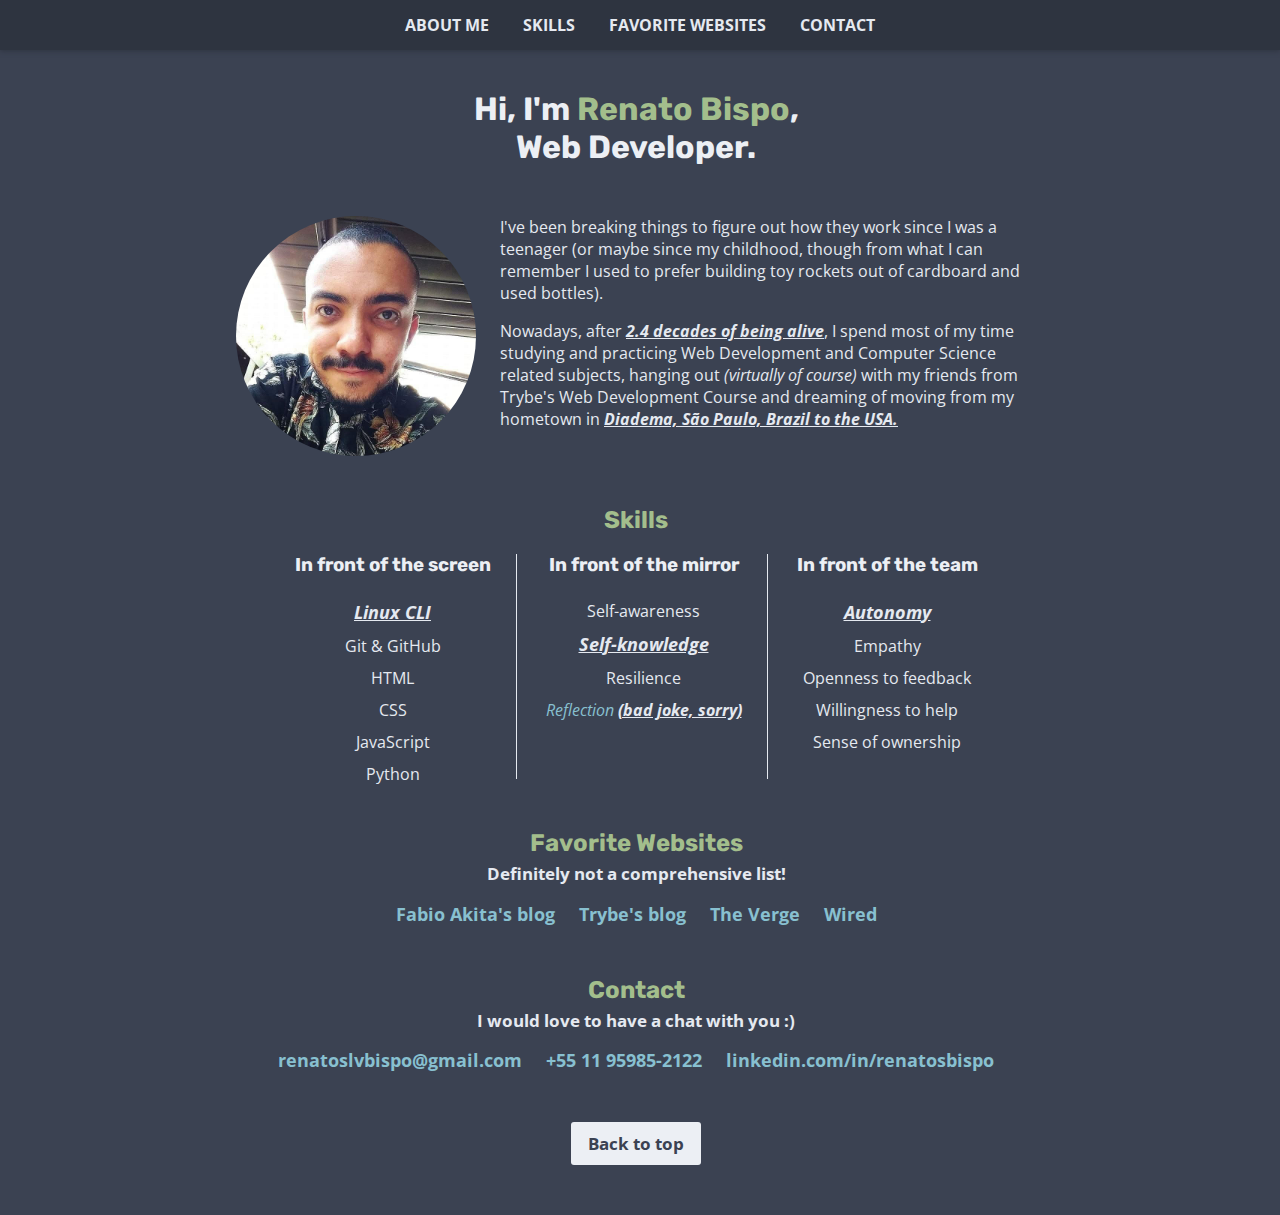
<file: index.html>
<!DOCTYPE html>
<html lang="en">
<head>
    <meta charset="UTF-8">
    <meta http-equiv="X-UA-Compatible" content="IE=edge">
    <meta name="viewport" content="width=device-width, initial-scale=1.0">
    
    <link rel="preconnect" href="https://fonts.gstatic.com">
    <link href="https://fonts.googleapis.com/css2?family=Open+Sans:ital,wght@0,400;0,600;0,700;1,400;1,600;1,700&family=Poppins:ital,wght@0,400;0,500;0,700;1,400;1,500;1,700&family=Roboto+Slab:wght@400;500;700&family=Rubik:ital,wght@0,400;0,500;0,700;1,400;1,500;1,700&display=swap" rel="stylesheet">

    <link rel="stylesheet" href="style.css">

    <title>Renato Bispo – Web Developer</title>
</head>
<body>
    <!-- HEADER SECTION -->
    <div id="nav-bar-container">
      <ul>
        <li><a href="#about-me">About me</a></li>
        <li><a href="#skills">Skills</a></li>
        <li><a href="#favorite-websites">Favorite Websites</a></li>
        <li><a href="#contact">Contact</a></li>
    </ul>
    </div>
    <div id="site-container">
      <div id="about-me">
        <h1>
          Hi, I'm <span class="text-highlight">
            Renato Bispo</span>,<br>
          <span>Web Developer</span>.
        </h1>
      </div>
      <!-- ABOUT ME SECTION -->
      <div class="section">
        <div id="profile-picture-wrapper">  
        </div>
        <div id="about-me-text">
          <p>
              I've been breaking things to figure out how they work since I was a teenager (or maybe since my childhood, though from what I can remember I used to prefer building toy rockets out of cardboard and used bottles).  
          </p>
          <p>
              Nowadays, after <strong>2.4 decades of being alive</strong>, I spend most of my time studying and practicing Web Development and Computer Science related subjects, hanging out <em>(virtually of course)</em> with my friends from Trybe's Web Development Course and dreaming of moving from my hometown in <strong>Diadema, São Paulo, Brazil to the USA.</strong>    
          </p>
        </div>
      </div>
      <!-- SKILLS SECTION -->
      <div id="skills" class="section">
        <div class="section-header">
          <h2>Skills</h2>
        </div>
        <div class="section-column">
          <h3>In front of the screen</h3>
          <ul>
              <li class="skill-highlight"><strong>Linux CLI</strong></li>
              <li>Git & GitHub</li>
              <li>HTML</li>
              <li>CSS</li>
              <li>JavaScript</li>
              <li>Python</li>
          </ul>
        </div>

        <div class="section-column">
          <h3>In front of the mirror</h3>
          <ul>
              <li>Self-awareness</li>
              <li class="skill-highlight"><strong>Self-knowledge</strong></li>
              <li>Resilience</li>
              <li><a href="#about-me"><em>Reflection</em></a> <em><strong>(bad joke, sorry)</strong></em></li>
          </ul>
        </div>

        <div class="section-column">
          <h3>In front of the team</h3>
          <ul>
              <li class="skill-highlight"><strong>Autonomy</strong></li>
              <li>Empathy</li>
              <li>Openness to feedback</li>
              <li>Willingness to help</li>
              <li>Sense of ownership</li>
          </ul>
        </div>
      </div>
      <!-- FAVORITE WEBSITES SECTION -->
      <div id="favorite-websites" class="section">
        <div class="section-header">
          <h2>Favorite Websites</h2>
        </div>
        <p class="section-description">
          Definitely not a comprehensive list!
        <p>
        <ul class="inline-list">
            <li><a href="https://www.akitaonrails.com/" target="_blank">Fabio Akita's blog</a></li>
            <li><a href="https://blog.betrybe.com/" target="_blank">Trybe's blog</a></li>
            <li><a href="https://www.theverge.com/" target="_blank">The Verge</a></li>
            <li><a href="https://www.wired.com/" target="_blank">Wired</a></li>
        </ul>
      </div>
      <!-- CONTACT SECTION -->
      <div id="contact" class="section">
        <div class="section-header">
          <h2>Contact</h2>
        </div>
        <p class="section-description">
          I would love to have a chat with you :)
        </p>
        <ul class="inline-list">
            <li><a href="mailto:renatoslvbispo@gmail.com">renatoslvbispo@gmail.com</a></li>
            <li><a href="http://bit.ly/whatsapp-renato-bispo-en" target="_blank">+55 11 95985-2122</a></li>
            <li><a href="http://bit.ly/linkedin-renato-bispo" target="_blank">linkedin.com/in/renatosbispo</a></li>
        </ul>
        <a id="back-to-top" href="#">Back to top</a>
      </div>
      <!-- BACK TO INDEX -->
    </div>
</body>
</html>
</file>
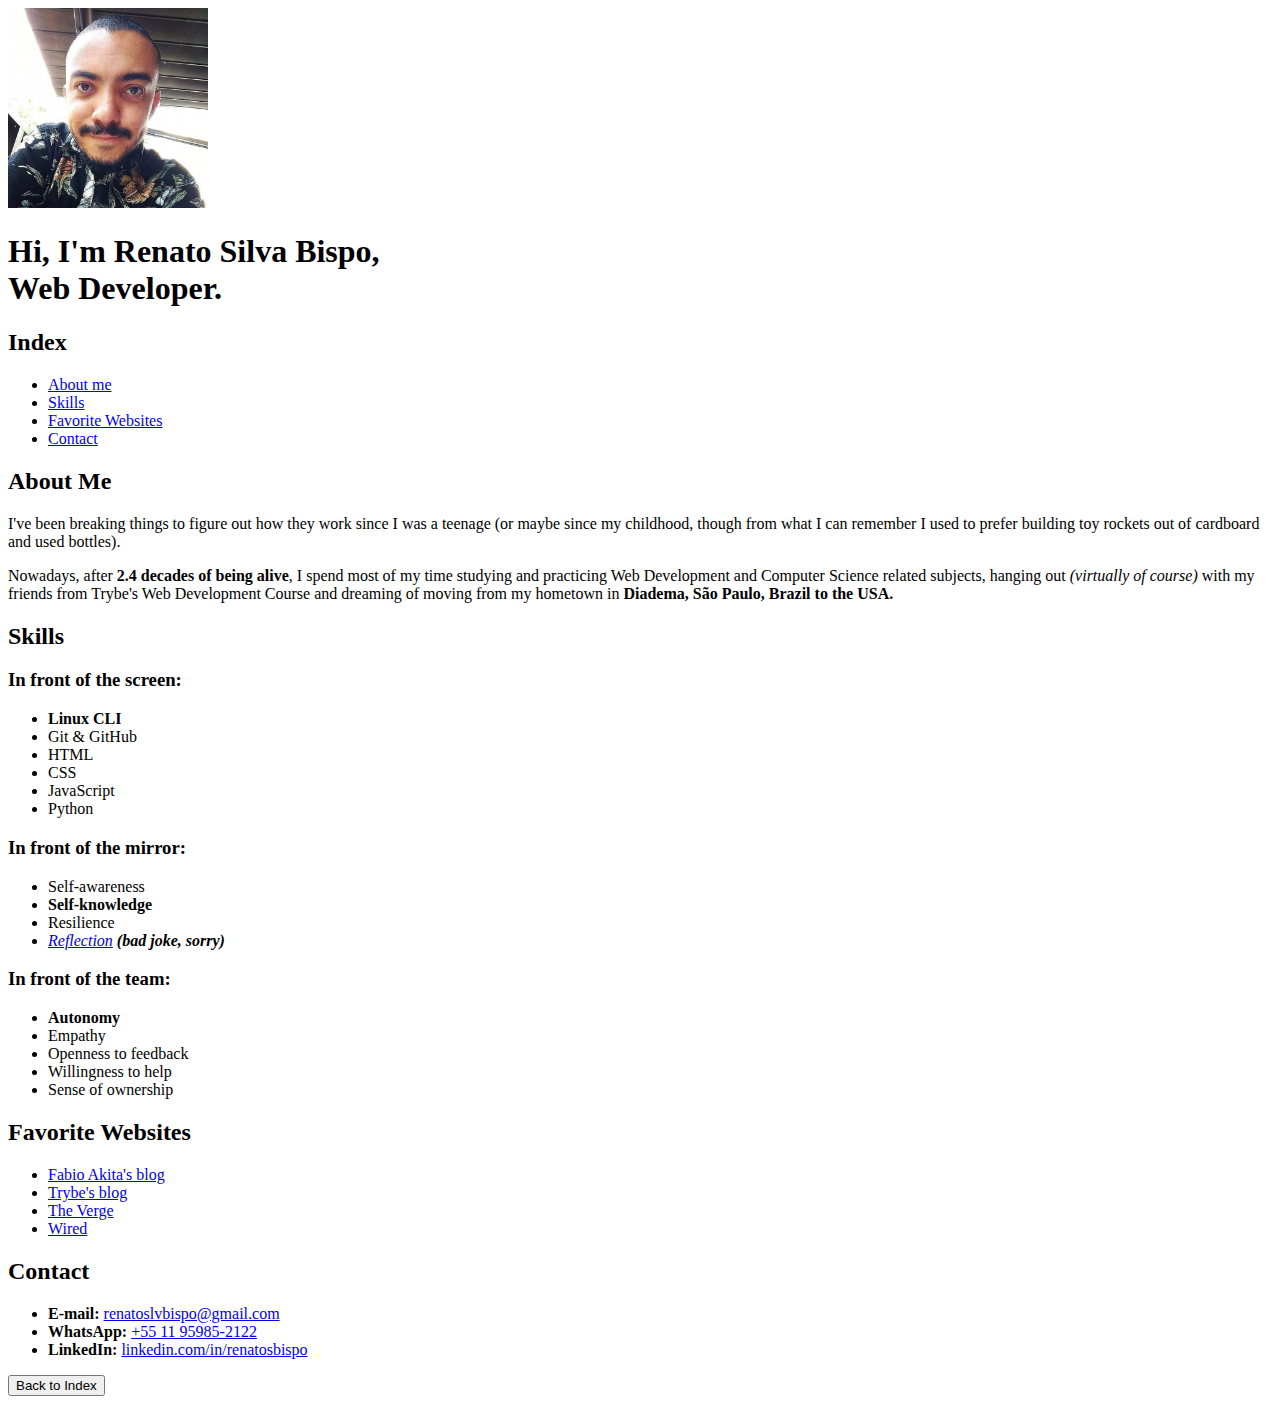
<file: en/index.html>
<!DOCTYPE html>
<html lang="en">
<head>
    <meta charset="UTF-8">
    <meta http-equiv="X-UA-Compatible" content="IE=edge">
    <meta name="viewport" content="width=device-width, initial-scale=1.0">
    <title>Renato Bispo – Web Developer</title>
</head>
<body>
    <!-- HEADER SECTION -->
    <img id="myself" src="../assets/img/renatosbispo.jpg" alt="Renato Silva Bispo" width="200px"> 
    <h1>
        Hi, I'm Renato Silva Bispo,<br>
        Web Developer.
    </h1>
    <h2 id="index">Index</h2>
    <ul>
        <li><a href="#about-me">About me</a></li>
        <li><a href="#skills">Skills</a></li>
        <li><a href="#favorite-websites">Favorite Websites</a></li>
        <li><a href="#contact">Contact</a></li>
    </ul>
    
    <!-- ABOUT ME SECTION -->
    <h2 id="about-me">About Me</h2>
    <p>
        I've been breaking things to figure out how they work since I was a teenage (or maybe since my childhood, though from what I can remember I used to prefer building toy rockets out of cardboard and used bottles).  
    </p>
    <p>
        Nowadays, after <strong>2.4 decades of being alive</strong>, I spend most of my time studying and practicing Web Development and Computer Science related subjects, hanging out <em>(virtually of course)</em> with my friends from Trybe's Web Development Course and dreaming of moving from my hometown in <strong>Diadema, São Paulo, Brazil to the USA.</strong>    
    </p>

    <!-- SKILLS SECTION -->
    <h2 id="skills">Skills</h2>
    <h3>In front of the screen:</h3>
    <ul>
        <li><strong>Linux CLI</strong></li>
        <li>Git & GitHub</li>
        <li>HTML</li>
        <li>CSS</li>
        <li>JavaScript</li>
        <li>Python</li>
    </ul>

    <h3>In front of the mirror:</h3>
    <ul>
        <li>Self-awareness</li>
        <li><strong>Self-knowledge</strong></li>
        <li>Resilience</li>
        <li><a href="#myself"><em>Reflection</em></a> <em><strong>(bad joke, sorry)</strong></em></li>
    </ul>

    <h3>In front of the team:</h3>
    <ul>
        <li><strong>Autonomy</strong></li>
        <li>Empathy</li>
        <li>Openness to feedback</li>
        <li>Willingness to help</li>
        <li>Sense of ownership</li>
    </ul>

    <!-- FAVORITE WEBSITES SECTION -->
    <h2 id="favorite-websites">Favorite Websites</h2>
    <ul>
        <li><a href="https://www.akitaonrails.com/" target="_blank">Fabio Akita's blog</a></li>
        <li><a href="https://blog.betrybe.com/" target="_blank">Trybe's blog</a></li>
        <li><a href="https://www.theverge.com/" target="_blank">The Verge</a></li>
        <li><a href="https://www.wired.com/" target="_blank">Wired</a></li>
    </ul>

    <!-- CONTACT SECTION -->
    <h2 id="contact">Contact</h2>
    <ul>
        <li><strong>E-mail: </strong><a href="mailto:renatoslvbispo@gmail.com">renatoslvbispo@gmail.com</a></li>
        <li><strong>WhatsApp: </strong><a href="http://bit.ly/whatsapp-renato-bispo-en" target="_blank">+55 11 95985-2122</a></li>
        <li><strong>LinkedIn: </strong><a href="http://bit.ly/linkedin-renato-bispo" target="_blank">linkedin.com/in/renatosbispo</a></li>
    </ul>

    <!-- BACK TO INDEX -->
    <a href="#index"><button>Back to Index</button></a>
</body>
</html>
</file>
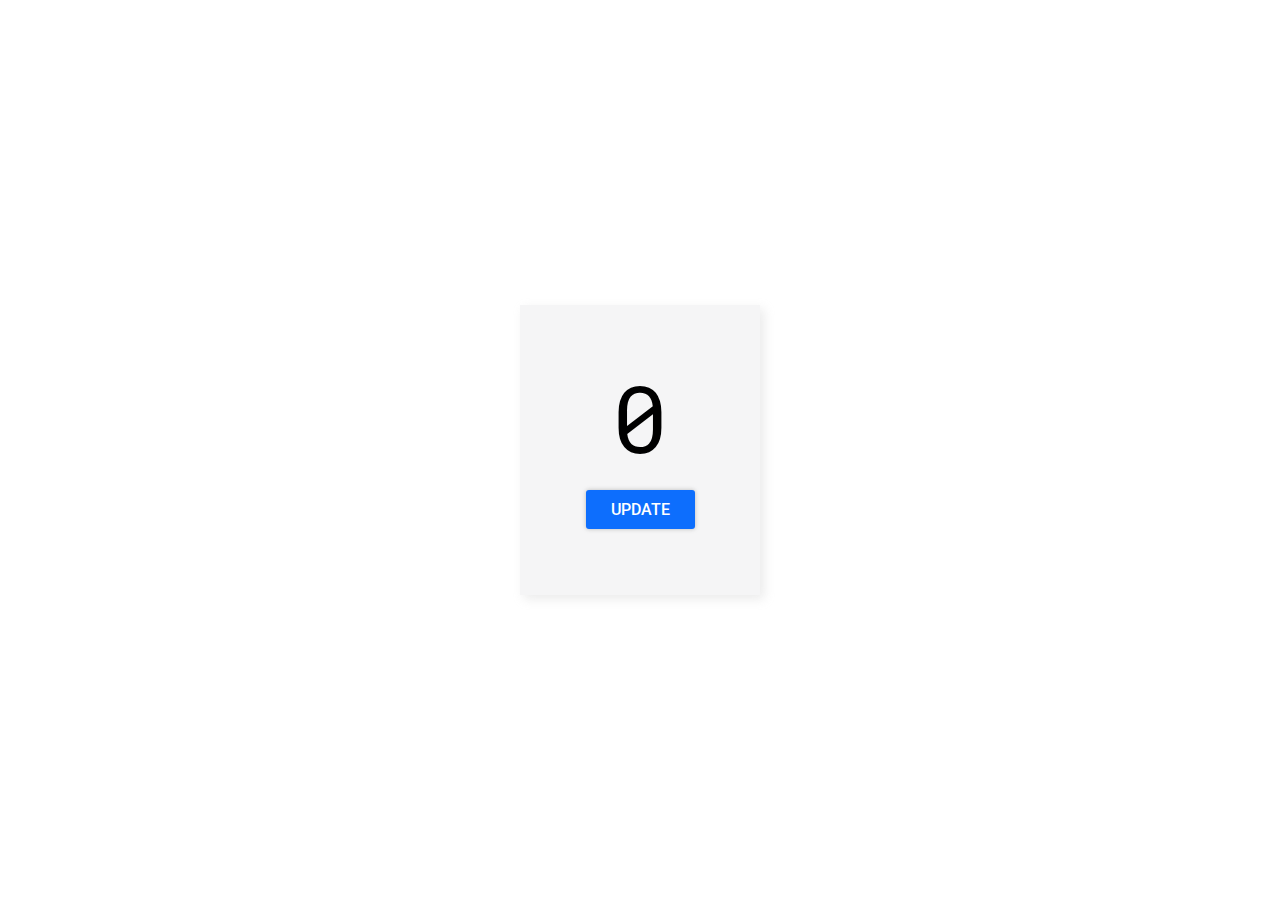
<file: exercise2-3/index.html>
<!DOCTYPE html>
<html lang="en">
<head>
  <meta charset="UTF-8">
  <meta http-equiv="X-UA-Compatible" content="IE=edge">
  <meta name="viewport" content="width=device-width, initial-scale=1.0">
  <link rel="preconnect" href="https://fonts.gstatic.com">
  <link href="https://fonts.googleapis.com/css2?family=Roboto+Mono:ital,wght@0,100;0,300;0,400;0,500;0,700;1,100;1,300;1,400;1,500;1,700&family=Roboto:ital,wght@0,100;0,300;0,400;0,500;0,700;1,100;1,300;1,400;1,500;1,700&display=swap" rel="stylesheet">
  <link rel="stylesheet" href="style.css">
  <title>Part II - Exercise 3</title>
</head>
<body>
  <div class="page-container">
    <div class="counter-container">
      <div class="counter-display"></div>
      <button class="counter-button">Update</button>
    </div>
  </div>
  <script src="script.js"></script>
</body>
</html>
</file>
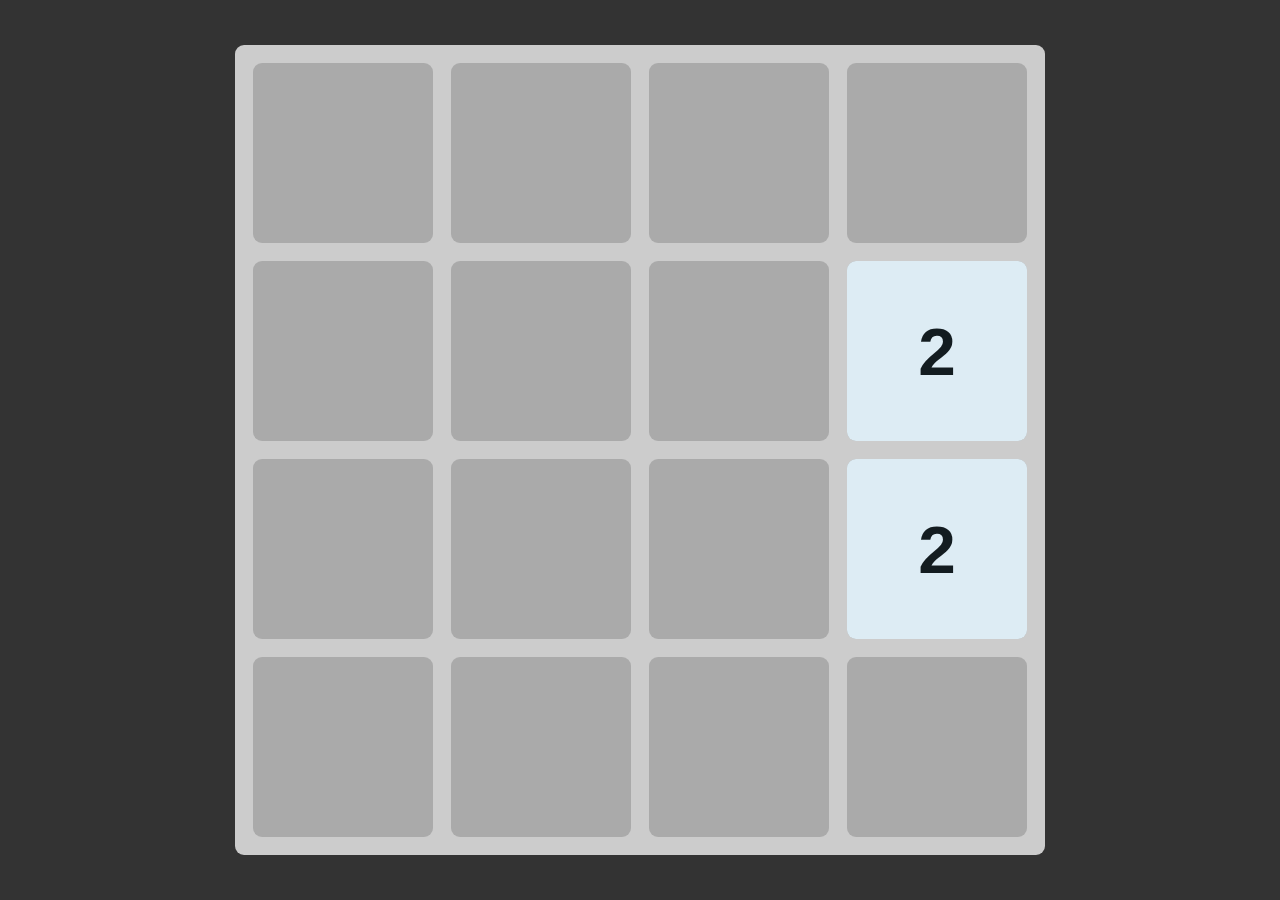
<file: theo/index.html>
<!DOCTYPE html>
<html leng="en">
  <head>
    <meta charset="utf-8">
    <meta http-equiv="X-UA-Compatible" content="IE=edge">
    <meta name="viewport" content="width=device-width, initial-scale=1.0">
    <link rel="stylesheet" href="style.css">
    <script src="script.js" type="module"></script>
    <title>Welcome to 2048!</title>
  </head>
  <body>
    <div id="game-board"></div>
  </body>
</html>
</file>
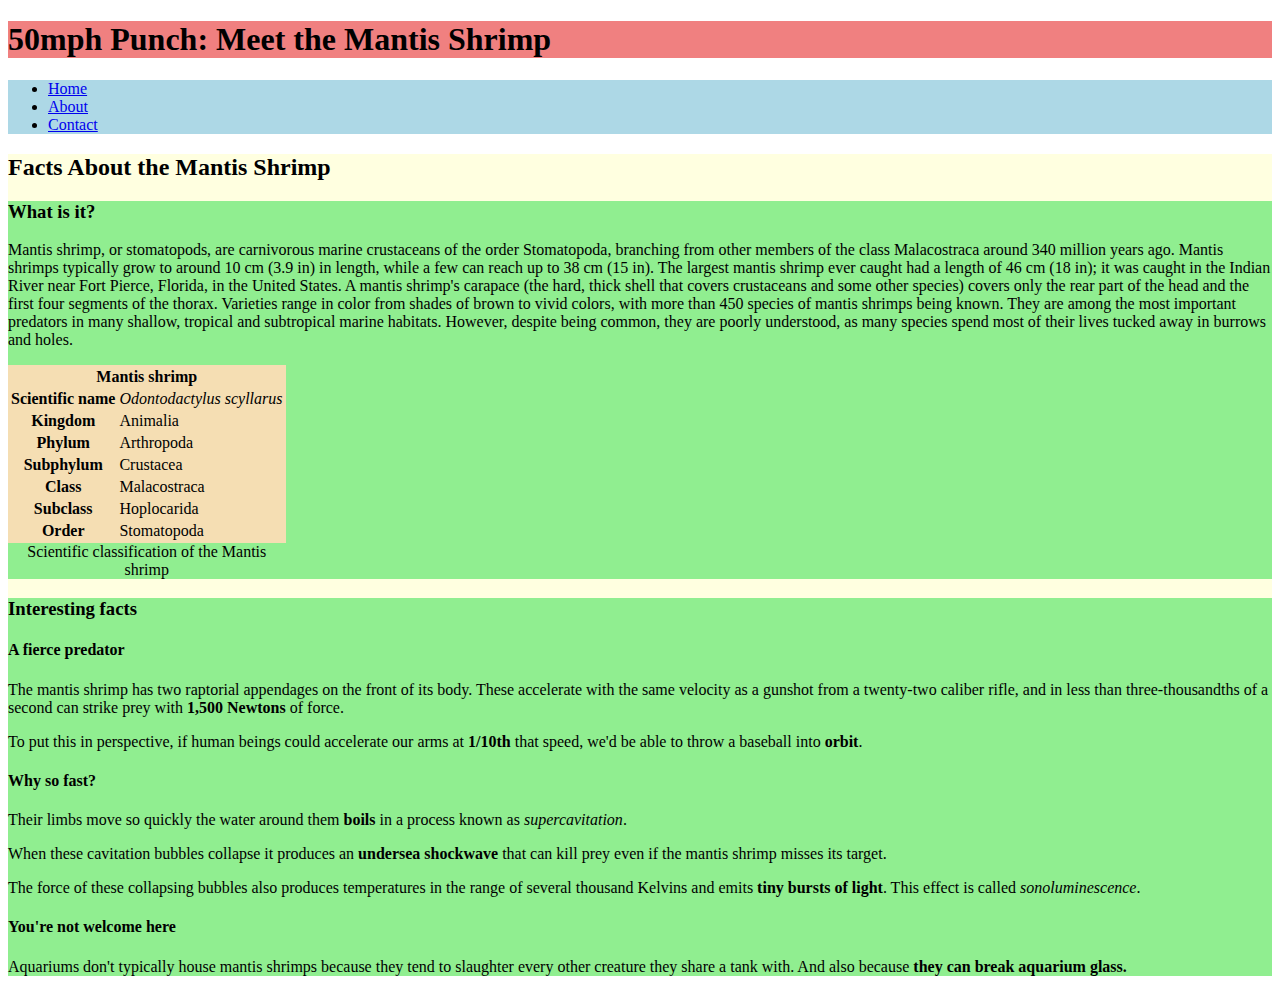
<file: projects/mantis-shrimp/index.html>
<!DOCTYPE html>
<html lang="en-US">
<head>
  <meta charset="UTF-8">
  <meta http-equiv="X-UA-Compatible" content="IE=edge">
  <meta name="viewport" content="width=device-width, initial-scale=1.0">
  <link rel="stylesheet" href="style.css">
  <title>50mph Punch: Meet the Mantis Shrimp</title>
</head>
<body>
  <header>
    <h1>50mph Punch: Meet the Mantis Shrimp</h1>
  </header>
  <nav>
    <ul>
      <li><a href="#">Home</a></li>
      <li><a href="#">About</a></li>
      <li><a href="#">Contact</a></li>
    </ul>
  </nav>
  <main>
    <article>
      <h2>Facts About the Mantis Shrimp</h2>
      <section>
        <h3>What is it?</h3>
        <p>
          Mantis shrimp, or stomatopods, are carnivorous marine crustaceans of the order Stomatopoda, branching from other members of the class Malacostraca around 340 million years ago. Mantis shrimps typically grow to around 10 cm (3.9 in) in length, while a few can reach up to 38 cm (15 in). The largest mantis shrimp ever caught had a length of 46 cm (18 in); it was caught in the Indian River near Fort Pierce, Florida, in the United States. A mantis shrimp's carapace (the hard, thick shell that covers crustaceans and some other species) covers only the rear part of the head and the first four segments of the thorax. Varieties range in color from shades of brown to vivid colors, with more than 450 species of mantis shrimps being known. They are among the most important predators in many shallow, tropical and subtropical marine habitats. However, despite being common, they are poorly understood, as many species spend most of their lives tucked away in burrows and holes.
        </p>

        <table>
          <caption>Scientific classification of the Mantis shrimp</caption>
          <thead>
            <tr>
              <th colspan="2" scope="col">Mantis shrimp</th>
            </tr>
          </thead>
          <tbody>
            <tr>
              <th scope="row">Scientific name</th>
              <td><em>Odontodactylus scyllarus</em></td>
            </tr>
            <tr>
              <th scope="row">Kingdom</th>
              <td>Animalia</td>
            </tr>
            <tr>
              <th scope="row">Phylum</th>
              <td>Arthropoda</td>
            </tr>
            <tr>
              <th scope="row">Subphylum</th>
              <td>Crustacea</td>
            </tr>
            <tr>
              <th scope="row">Class</th>
              <td>Malacostraca</td>
            </tr>
            <tr>
              <th scope="row">Subclass</th>
              <td>Hoplocarida</td>
            </tr>
            <tr>
              <th scope="row">Order</th>
              <td>Stomatopoda</td>
            </tr>
          </tbody>
        </table>
      </section>

      <section>
        <h3>Interesting facts</h3>
        <section>
          <h4>A fierce predator</h4>
          <p>
            The mantis shrimp has two raptorial appendages on the front of its body. These accelerate with the same velocity as a gunshot from a twenty-two caliber rifle, and in less than three-thousandths of a second can strike prey with <strong>1,500 Newtons</strong> of force.
          </p>
          <p>
            To put this in perspective, if human beings could accelerate our arms at <strong>1/10th</strong> that speed, we'd be able to throw a baseball into <strong>orbit</strong>.
          </p>
        </section>

        <section>
          <h4>Why so fast?</h4>
          <p>
            Their limbs move so quickly the water around them <strong>boils</strong> in a process known as <em>supercavitation</em>.
          </p>
          <p>
            When these cavitation bubbles collapse it produces an <strong>undersea shockwave</strong> that can kill prey even if the mantis shrimp misses its target.
          </p>
          <p>
            The force of these collapsing bubbles also produces temperatures in the range of several thousand Kelvins and emits <strong>tiny bursts of light</strong>. This effect is called <em>sonoluminescence</em>.
          </p>
        </section>

        <section>
          <h4>You're not welcome here</h4>
          <p>
            Aquariums don't typically house mantis shrimps because they tend to slaughter every other creature they share a tank with. And also because <strong>they can break aquarium glass.</strong>
          </p>
        </section>
      </section>
    </article>
  </main>
</body>
</html>
</file>
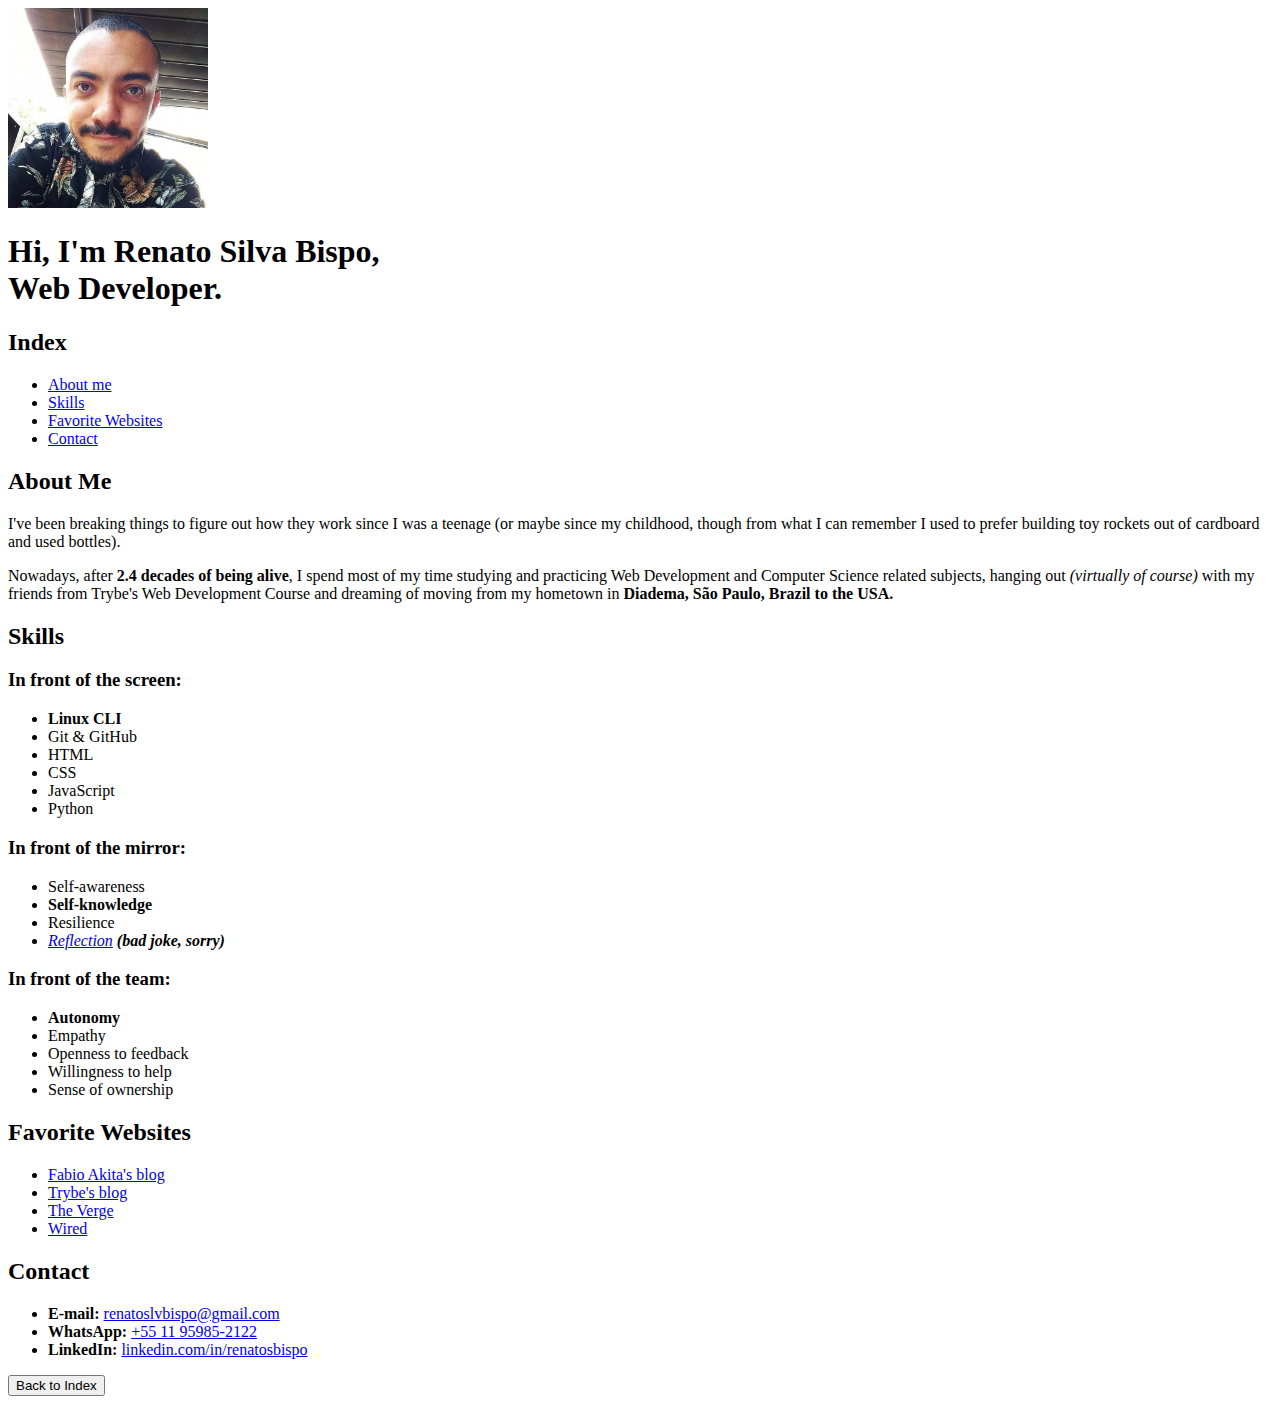
<file: time-machine/v1.0/index.html>
<!DOCTYPE html>
<html lang="en">
<head>
    <meta charset="UTF-8">
    <meta http-equiv="X-UA-Compatible" content="IE=edge">
    <meta name="viewport" content="width=device-width, initial-scale=1.0">
    <title>Renato Bispo – Web Developer</title>
</head>
<body>
    <!-- HEADER SECTION -->
    <img id="myself" src="assets/img/renatosbispo.jpg" alt="Renato Silva Bispo" width="200px"> 
    <h1>
        Hi, I'm Renato Silva Bispo,<br>
        Web Developer.
    </h1>
    <h2 id="index">Index</h2>
    <ul>
        <li><a href="#about-me">About me</a></li>
        <li><a href="#skills">Skills</a></li>
        <li><a href="#favorite-websites">Favorite Websites</a></li>
        <li><a href="#contact">Contact</a></li>
    </ul>
    
    <!-- ABOUT ME SECTION -->
    <h2 id="about-me">About Me</h2>
    <p>
        I've been breaking things to figure out how they work since I was a teenage (or maybe since my childhood, though from what I can remember I used to prefer building toy rockets out of cardboard and used bottles).  
    </p>
    <p>
        Nowadays, after <strong>2.4 decades of being alive</strong>, I spend most of my time studying and practicing Web Development and Computer Science related subjects, hanging out <em>(virtually of course)</em> with my friends from Trybe's Web Development Course and dreaming of moving from my hometown in <strong>Diadema, São Paulo, Brazil to the USA.</strong>    
    </p>

    <!-- SKILLS SECTION -->
    <h2 id="skills">Skills</h2>
    <h3>In front of the screen:</h3>
    <ul>
        <li><strong>Linux CLI</strong></li>
        <li>Git & GitHub</li>
        <li>HTML</li>
        <li>CSS</li>
        <li>JavaScript</li>
        <li>Python</li>
    </ul>

    <h3>In front of the mirror:</h3>
    <ul>
        <li>Self-awareness</li>
        <li><strong>Self-knowledge</strong></li>
        <li>Resilience</li>
        <li><a href="#myself"><em>Reflection</em></a> <em><strong>(bad joke, sorry)</strong></em></li>
    </ul>

    <h3>In front of the team:</h3>
    <ul>
        <li><strong>Autonomy</strong></li>
        <li>Empathy</li>
        <li>Openness to feedback</li>
        <li>Willingness to help</li>
        <li>Sense of ownership</li>
    </ul>

    <!-- FAVORITE WEBSITES SECTION -->
    <h2 id="favorite-websites">Favorite Websites</h2>
    <ul>
        <li><a href="https://www.akitaonrails.com/" target="_blank">Fabio Akita's blog</a></li>
        <li><a href="https://blog.betrybe.com/" target="_blank">Trybe's blog</a></li>
        <li><a href="https://www.theverge.com/" target="_blank">The Verge</a></li>
        <li><a href="https://www.wired.com/" target="_blank">Wired</a></li>
    </ul>

    <!-- CONTACT SECTION -->
    <h2 id="contact">Contact</h2>
    <ul>
        <li><strong>E-mail: </strong><a href="mailto:renatoslvbispo@gmail.com">renatoslvbispo@gmail.com</a></li>
        <li><strong>WhatsApp: </strong><a href="http://bit.ly/whatsapp-renato-bispo-en" target="_blank">+55 11 95985-2122</a></li>
        <li><strong>LinkedIn: </strong><a href="http://bit.ly/linkedin-renato-bispo" target="_blank">linkedin.com/in/renatosbispo</a></li>
    </ul>

    <!-- BACK TO INDEX -->
    <a href="#index"><button>Back to Index</button></a>
</body>
</html>
</file>
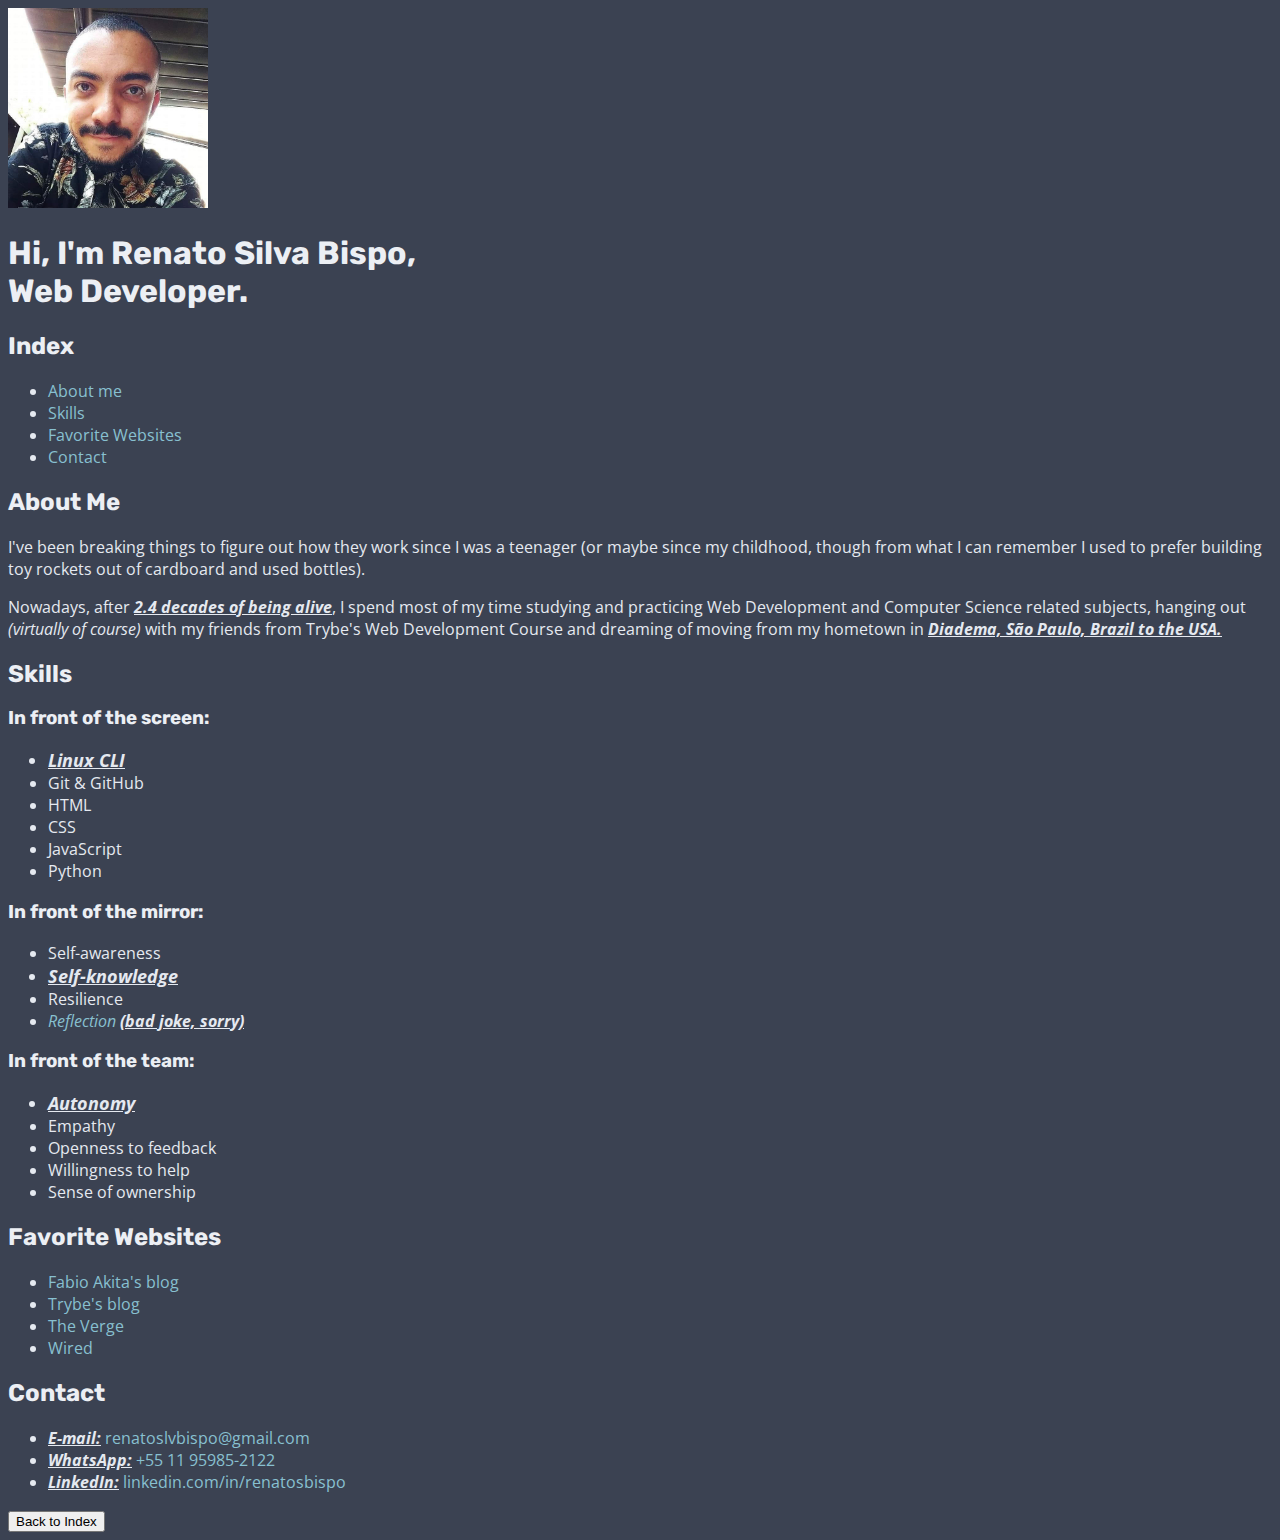
<file: time-machine/v1.1/index.html>
<!DOCTYPE html>
<html lang="en">
<head>
    <meta charset="UTF-8">
    <meta http-equiv="X-UA-Compatible" content="IE=edge">
    <meta name="viewport" content="width=device-width, initial-scale=1.0">
    <title>Renato Bispo – Web Developer</title>
    
    <link rel="preconnect" href="https://fonts.gstatic.com">
    <link href="https://fonts.googleapis.com/css2?family=Open+Sans:ital,wght@0,400;0,600;0,700;1,400;1,600;1,700&family=Poppins:ital,wght@0,400;0,500;0,700;1,400;1,500;1,700&family=Roboto+Slab:wght@400;500;700&family=Rubik:ital,wght@0,400;0,500;0,700;1,400;1,500;1,700&display=swap" rel="stylesheet">
    
    <style>
      body {
        font-family: 'Open Sans', sans-serif;
        color: #E5E9F0;
        background-color:#3B4252;
      }

      h1, h2, h3 {
        font-family: 'Rubik', sans-serif;
        color:#ECEFF4;
      }

      a {
        color: #88C0D0;
      }

      strong {
        font-style: italic;
        text-decoration: underline;
      }

      a {
        text-decoration: none;
      }

      .skill-highlight {
        font-size: 1.1em;
      }
    </style>
</head>
<body>
    <!-- HEADER SECTION -->
    <img id="myself" src="assets/img/renatosbispo.jpg" alt="Renato Silva Bispo" width="200px"> 
    <h1>
        Hi, I'm Renato Silva Bispo,<br>
        Web Developer.
    </h1>
    <h2 id="index">Index</h2>
    <ul>
        <li><a href="#about-me">About me</a></li>
        <li><a href="#skills">Skills</a></li>
        <li><a href="#favorite-websites">Favorite Websites</a></li>
        <li><a href="#contact">Contact</a></li>
    </ul>
    
    <!-- ABOUT ME SECTION -->
    <h2 id="about-me">About Me</h2>
    <p>
        I've been breaking things to figure out how they work since I was a teenager (or maybe since my childhood, though from what I can remember I used to prefer building toy rockets out of cardboard and used bottles).  
    </p>
    <p>
        Nowadays, after <strong>2.4 decades of being alive</strong>, I spend most of my time studying and practicing Web Development and Computer Science related subjects, hanging out <em>(virtually of course)</em> with my friends from Trybe's Web Development Course and dreaming of moving from my hometown in <strong>Diadema, São Paulo, Brazil to the USA.</strong>    
    </p>

    <!-- SKILLS SECTION -->
    <h2 id="skills">Skills</h2>
    <h3>In front of the screen:</h3>
    <ul>
        <li class="skill-highlight"><strong>Linux CLI</strong></li>
        <li>Git & GitHub</li>
        <li>HTML</li>
        <li>CSS</li>
        <li>JavaScript</li>
        <li>Python</li>
    </ul>

    <h3>In front of the mirror:</h3>
    <ul>
        <li>Self-awareness</li>
        <li class="skill-highlight"><strong>Self-knowledge</strong></li>
        <li>Resilience</li>
        <li><a href="#myself"><em>Reflection</em></a> <em><strong>(bad joke, sorry)</strong></em></li>
    </ul>

    <h3>In front of the team:</h3>
    <ul>
        <li class="skill-highlight"><strong>Autonomy</strong></li>
        <li>Empathy</li>
        <li>Openness to feedback</li>
        <li>Willingness to help</li>
        <li>Sense of ownership</li>
    </ul>

    <!-- FAVORITE WEBSITES SECTION -->
    <h2 id="favorite-websites">Favorite Websites</h2>
    <ul>
        <li><a href="https://www.akitaonrails.com/" target="_blank">Fabio Akita's blog</a></li>
        <li><a href="https://blog.betrybe.com/" target="_blank">Trybe's blog</a></li>
        <li><a href="https://www.theverge.com/" target="_blank">The Verge</a></li>
        <li><a href="https://www.wired.com/" target="_blank">Wired</a></li>
    </ul>

    <!-- CONTACT SECTION -->
    <h2 id="contact">Contact</h2>
    <ul>
        <li><strong>E-mail:</strong> <a href="mailto:renatoslvbispo@gmail.com">renatoslvbispo@gmail.com</a></li>
        <li><strong>WhatsApp:</strong> <a href="http://bit.ly/whatsapp-renato-bispo-en" target="_blank">+55 11 95985-2122</a></li>
        <li><strong>LinkedIn:</strong> <a href="http://bit.ly/linkedin-renato-bispo" target="_blank">linkedin.com/in/renatosbispo</a></li>
    </ul>

    <!-- BACK TO INDEX -->
    <a href="#index"><button>Back to Index</button></a>
</body>
</html>
</file>
<file: style.css>
body {
  margin-left: 0;
  font-family: 'Open Sans', sans-serif;
  color: #E5E9F0;
  background-color:#3B4252;
}

h1, h2, h3 {
  font-family: 'Rubik', sans-serif;
  color:#ECEFF4;
  margin-top: 0;
}

a {
  color: #88C0D0;
  transition: color 0.6s;
  text-decoration: none;
}

a:hover,
#nav-bar-container ul li a:hover {
  color: #5E81AC;
  transition: color 0.6s;
}

strong {
  font-style: italic;
  text-decoration: underline;
}

ul {
  list-style: none;
  padding-left: 0;
}

::selection {
  background-color: #A3BE8C;
  color: #3B4252;
}

#nav-bar-container {
  position: absolute;
  top: 0;
  width: 100%;
  height: 50px;
  background-color: #2E3440;
  text-align: center;
  box-shadow: 0px 1px 5px #2E3440;
}

#nav-bar-container ul {
  position: absolute;
  top: 50%;
  left: 50%;
  transform: translate(-50%, -50%);
  margin: 0;
  padding: 0;
  list-style: none;
}

#nav-bar-container ul li {
  display: inline-block;
  margin-right: 30px; 
}

#nav-bar-container ul li:last-child {
  margin-right: 0px; 
}

#nav-bar-container ul li a {
  color: #E5E9F0;
  transition: color 0.6s;
  font-weight: 700;
  text-transform: uppercase;
}

#site-container {
  width: 800px;
  margin: 90px auto 0;
}

#about-me {
  text-align: center;
}

.section {
  margin: 50px 0;
}

.section div:not(.section-header) {
  display: inline-block;
  vertical-align: top;
}

.section-header h2 {
  text-align: center;
  color: #A3BE8C;
}

.section-column:not(:last-child) {
  height: 225px;
  margin-right: 25px;
  padding-right: 25px;
  border-right: 1px solid #E5E9F0;
}

.section-description {
  text-align: center;
  font-size: 1.05em;
  font-weight: 700;
  margin-top: -15px;
}

#profile-picture-wrapper {
  width: 30%;
  padding-top: 30%;
  background-image: url("assets/img/renatosbispo.jpg");
  background-size: cover;
  border-radius: 50%
}

#about-me-text {
  margin-left: 20px;
  width: calc(69% - 20px);
}

#about-me-text p:first-child {
  margin-top: 0;
}

#skills.section {
  text-align: center;  
}

#skills.section li {
  line-height: 2;
} 

.inline-list {
  list-style: none;
  text-align: center;
  padding-left: 0;
}

.inline-list li {
  display: inline-block;
}

.inline-list li:not(:last-child) {
  margin-right: 20px;
}

.inline-list li a {
  font-weight: 700;
  font-size: 1.1em;
}

span.text-highlight {
  color: #A3BE8C;
}

.skill-highlight {
  font-size: 1.1em;
}

#back-to-top {
  display: block;
  width: 110px;
  margin: 50px auto 0;
  padding: 10px;
  background-color: #ECEFF4;
  color: #3B4252;
  font-size: 1.05em;
  font-weight: 700;
  text-align: center;
  transition: background-color 0.6s, box-shadow 0.6s;
  border-radius: 3px;
}

#back-to-top:hover {
  background-color: #A3BE8C;
  box-shadow: 0px 3px 8px #2E3440;
  transition: background-color 0.6s, box-shadow 0.6s;
}
</file>
<file: exercise2-3/style.css>
body {
  font-family: Roboto, sans-serif;
  margin: 0;
  padding: 0;
}

.page-container {
  display: flex;
  flex-direction: column;
  justify-content: center;
  align-items: center;
  height: 100vh;
  max-width: 1110px;
  margin: 0 auto;
}

.counter-container {
  display: flex;
  flex-basis: 210px;
  flex-direction: column;
  justify-content: space-evenly;
  align-items: center;
  width: 200px;
  padding: 40px 20px;
  background-color: rgb(245, 245, 246);
  box-shadow: 4px 4px 10px rgba(230, 230, 230, 0.8);
}

.counter-display {
  font-size: 5.8em;
  font-weight: 400;
  font-family: Roboto Mono, monospace;
  line-height: 1;
}

.counter-button {
  border: none;
  border-radius: 3px;
  padding: 10px 25px;
  background-color: rgb(13, 110, 253);
  color: white;
  cursor: pointer;
  box-shadow: 0px 0px 4px rgba(170, 170, 170, 0.8);
  transition: background-color .2s ease-in-out, box-shadow .2s ease-in-out;
  font-family: Roboto, sans-serif;
  font-size: 1em;
  font-weight: 500;
  text-transform: uppercase;
  user-select: none;
}

.counter-button:hover {
  background-color: rgb(10, 88, 202);
  box-shadow: 0px 0px 6px rgba(170, 170, 170, 0.8);
}

.counter-button:active {
  box-shadow: inset 0px 0px 7px rgba(9, 79, 185, 0.8);
}
</file>
<file: theo/style.css>
* {
  box-sizing: border-box;
  font-family: Arial;
}

body {
  background-color: #333;
  display: flex;
  justify-content: center;
  align-items: center;
  height: 100vh;
  margin: 0;
  font-size: 7.5vmin;
}

#game-board {
  display: grid;
  grid-template-columns: repeat(var(--grid-size), var(--cell-size));
  grid-template-rows: repeat(var(--grid-size), var(--cell-size));
  background: #CCC;
  gap: var(--cell-gap);
  border-radius: 1vmin;
  padding: var(--cell-gap);
  position: relative;
}

.cell {
  background-color: #AAA;
  border-radius: 1vmin;
}

.tile {
  /* --x: 2;
  --y: 3;
  --background-lightness: 80%;
  --text-lightness: 20%; */
  position: absolute;
  display: flex;
  justify-content: center;
  align-items: center;
  width: var(--cell-size);
  height: var(--cell-size);
  border-radius: 1vmin;
  top: calc(var(--y) * (var(--cell-size) + var(--cell-gap)) + var(--cell-gap));
  left: calc(var(--x) * (var(--cell-size) + var(--cell-gap)) + var(--cell-gap));
  font-weight: bold;
  background-color: hsl(200, 50%, var(--background-lightness));
  color: hsl(200, 25%, var(--text-lightness));
  animation: show 200ms ease-in-out;
  transition: 100ms ease-in-out;
}

@keyframes show {
  0% {
    opacity: .5s;
    transform: scale(0);
  }
}
</file>
<file: projects/mantis-shrimp/style.css>
header {
  background-color: lightcoral;
}

nav {
  background-color: lightblue;
}

main {
  background-color: lightgray;
}

article {
  background-color: lightyellow
}

section {
  background-color: lightgreen;
}

table {
  background-color: wheat;
}

caption {
  caption-side: bottom;
}
</file>
